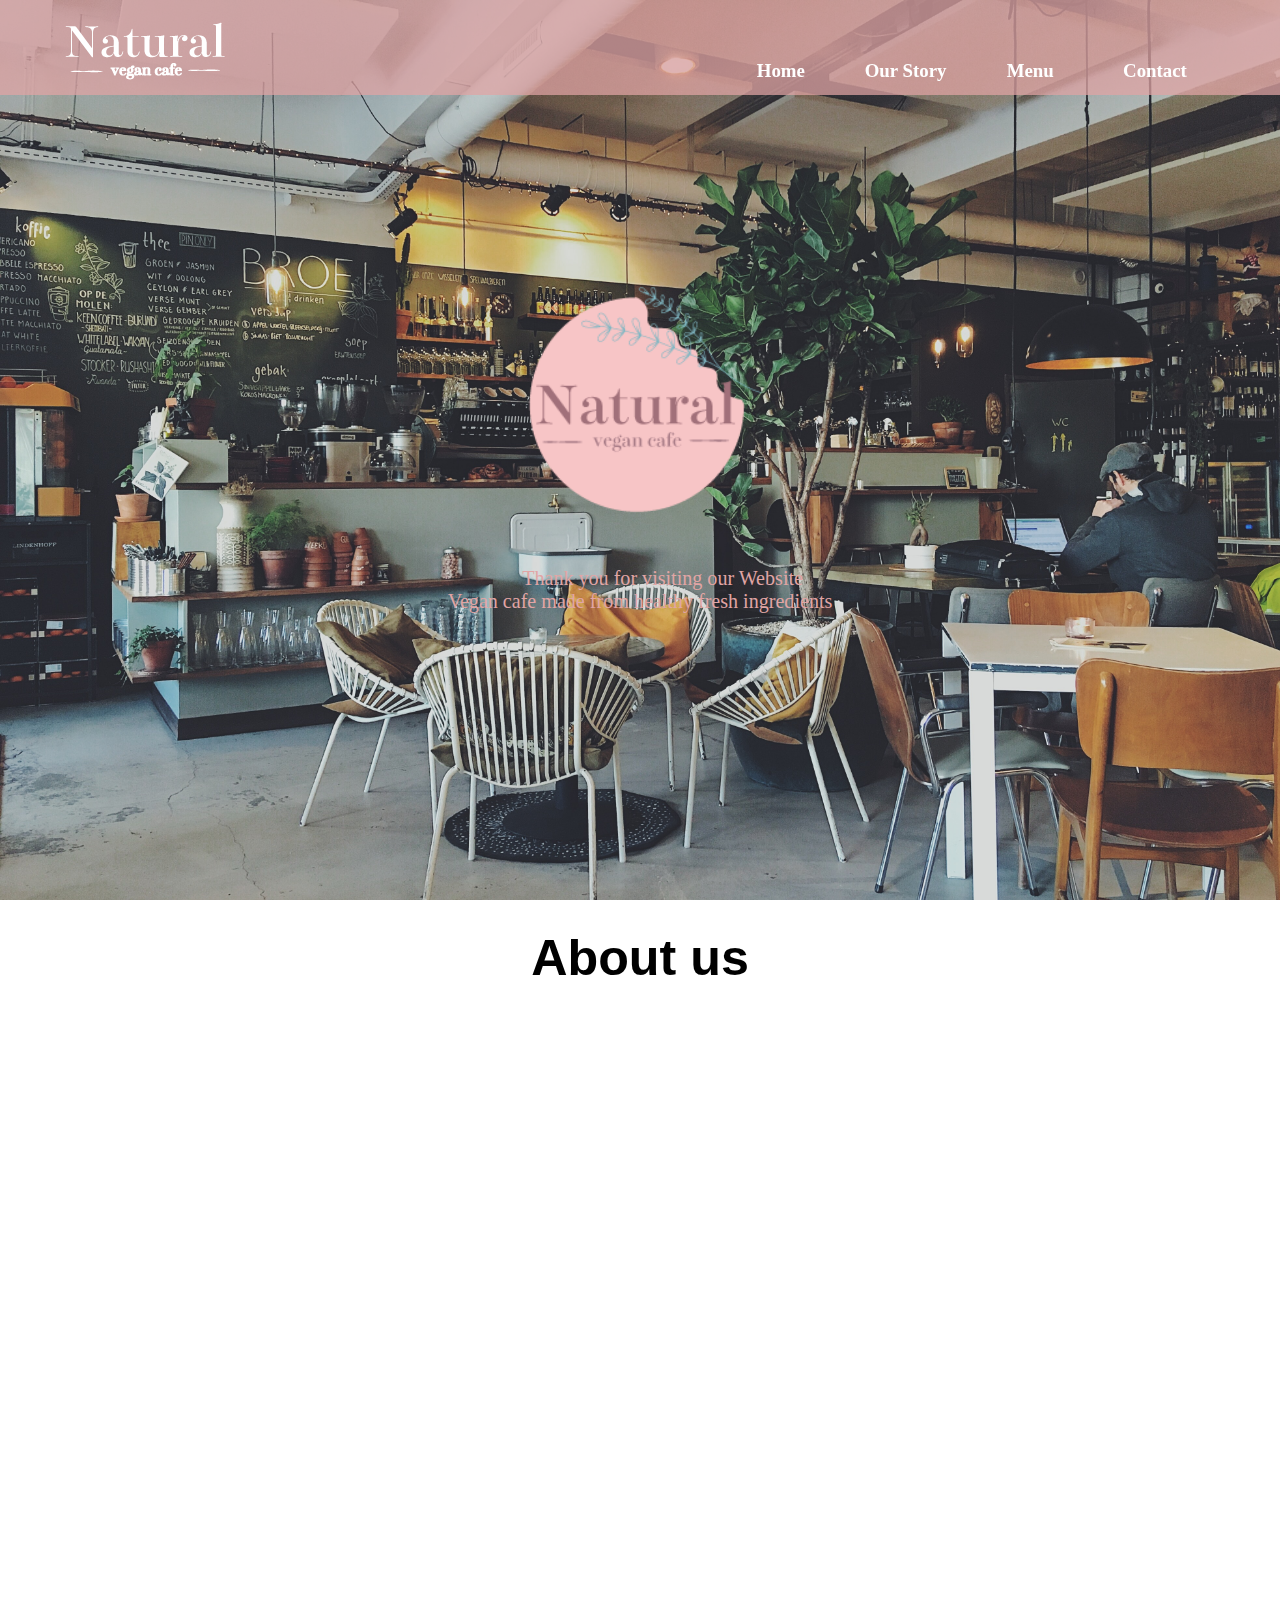
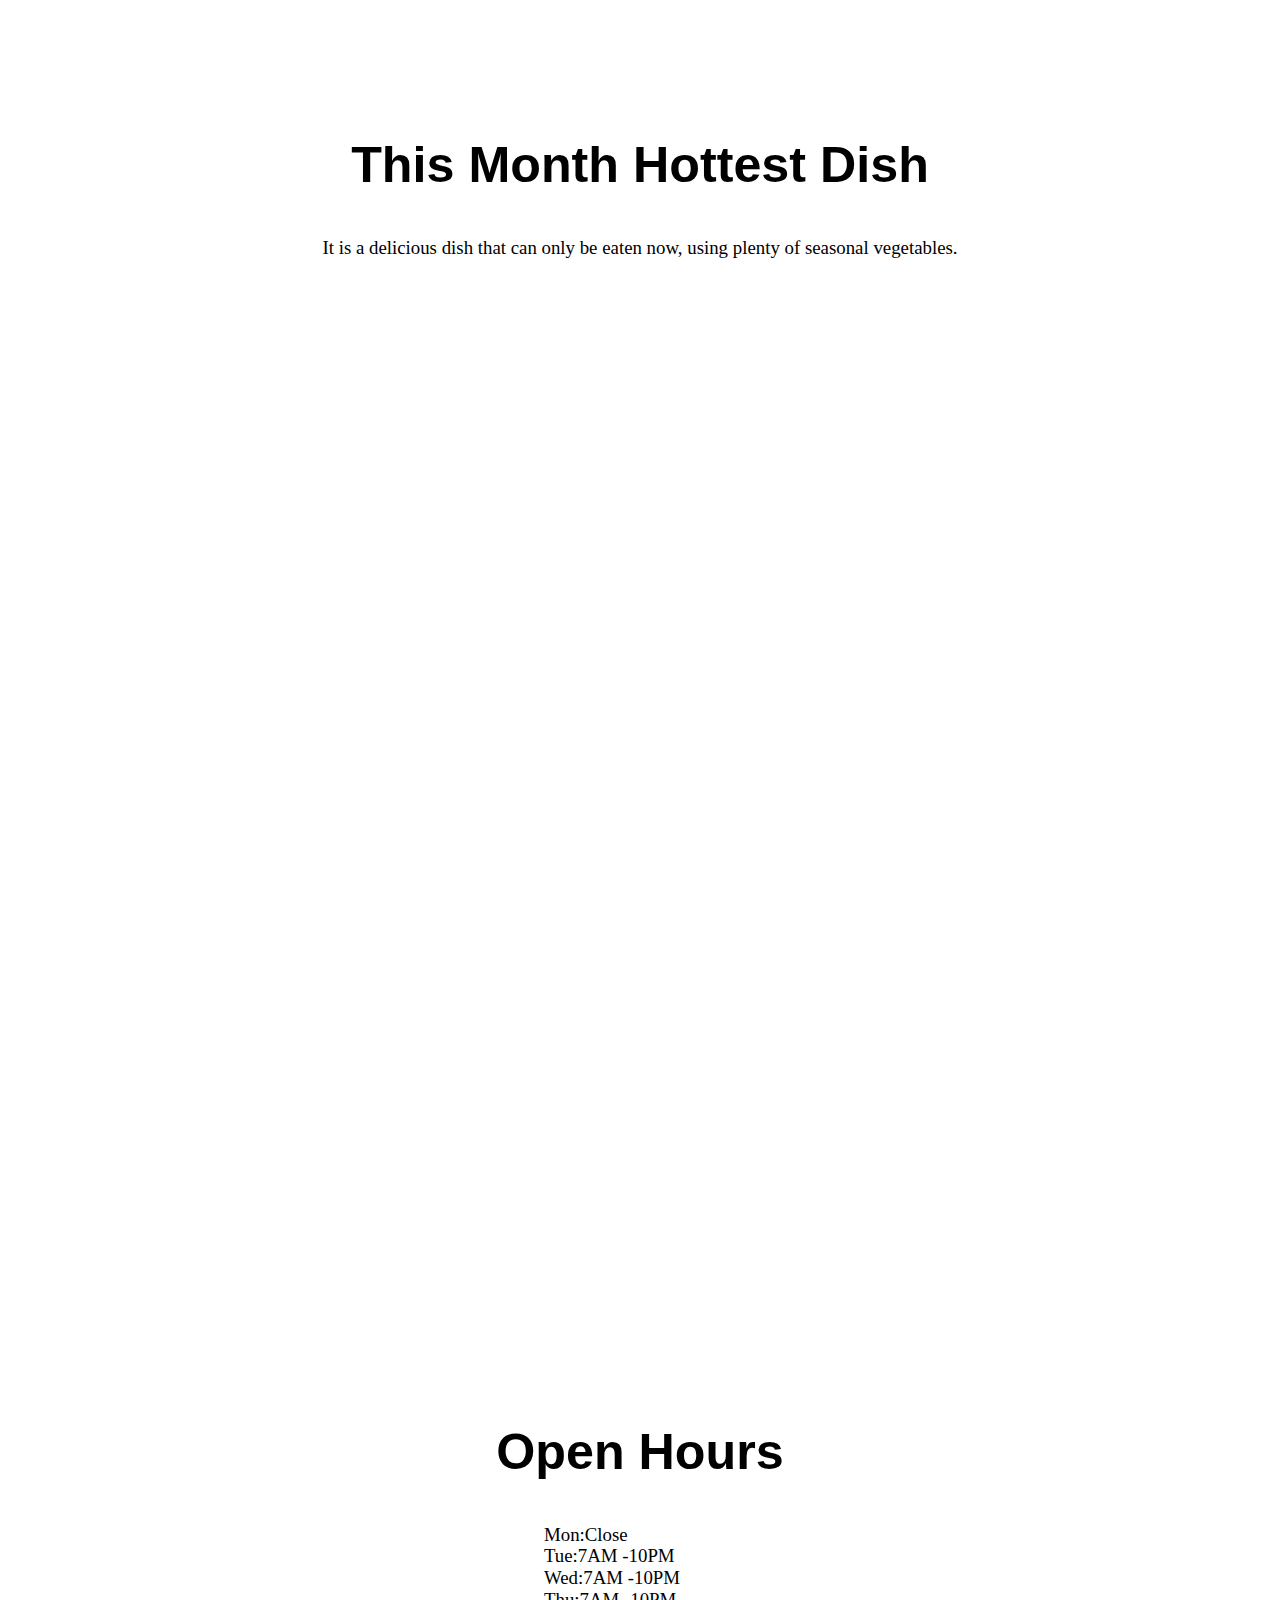
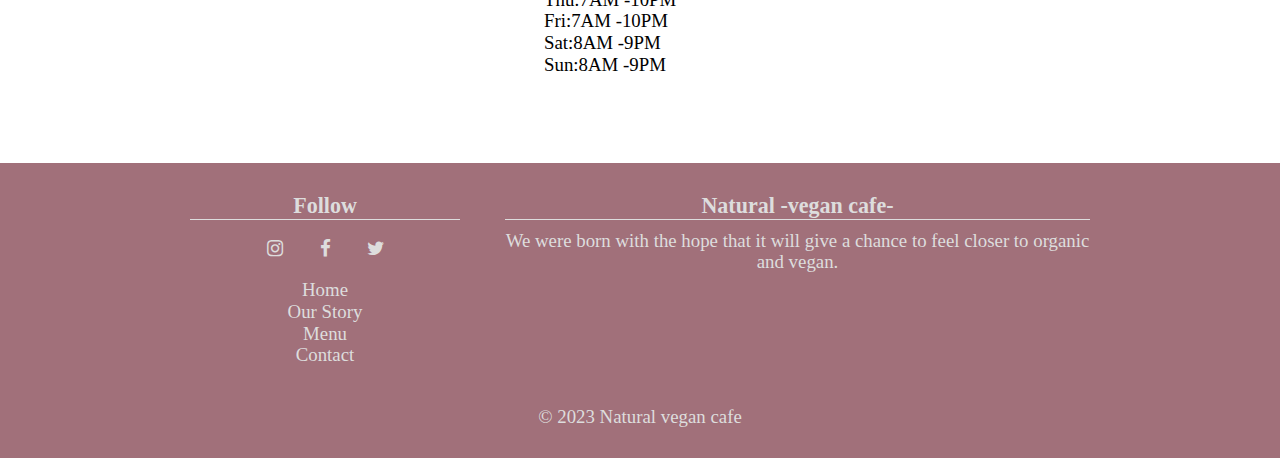
<file: index.html>
<!doctype html>
<html lang="en">
<head>
	<meta charset="UTF-8">
	<title>cafehome</title>
	<meta name="viewport" content="width=device-width, initial-scale=1.0" />
	<!-- title image -->
	<link rel="shortcut icon" href="images/logomaru.png">
	<!-- normalize css -->
	<link href="css/normalize.css" rel="stylesheet" type="text/css">
	<!-- mystyle css -->
	<link href="css/mystyle.css" rel="stylesheet" type="text/css">
	<link rel="stylesheet" href="https://cdnjs.cloudflare.com/ajax/libs/font-awesome/4.7.0/css/font-awesome.min.css">
	<!-- <script href="js/script.js" defer></script> -->
</head>
	
<body class="body">
	<header class="header">
			<!-- humberger menu  -->
			<button type="button" class="menu-btn">
				<i class="fa fa-bars fa-lg" aria-hidden="true"></i>
			</button>


			<nav class="navnon">
				<ul>
					<li class="navimg"><a href="ssindex.html" ><img src="images/logotop.png"></a></li>
					<div class="navdisplay">
						<li><a href="index.html">Home</a></li>
						<li><a href="about.html">Our Story</a></li>
						<li><a href="menu.html">Menu</a></li>
						<li><a href="contact.html">Contact</a></li>
					</div>
				</ul>
			</nav>
			<!-- humberger menu  -->
			<nav>
				<ul>
					<div class="menu">
						<li><a href="index.html">Home</a></li>
						<li><a href="about.html">Our Story</a></li>
						<li><a href="menu.html">Menu</a></li>
						<li><a href="contact.html">Contact</a></li>
					</div>
				</ul>
			</nav>
			
			
		<div class ="box1">	  
		<img src="images/logomaru.png" class="site-title" width="250px"></a>
		<p class="headerp roll">&nbsp; &nbsp; &nbsp; &nbsp; &nbsp;Thank you for visiting our Website <br>
			Vegan cafe made from healthy fresh ingredients</p>
		</div>
	</header>



	<section class="menu1">
		<h2 class="heading">About us</h2>
			<div class="menupic">
				<div class="menu-box fade">
							<img src="./images/mealu.jpg" alt="サンプル画像" class="imgc imgab " > 
							<div class="pink">
								<div class="mask-text">Food</div>
								<p class="mask-textp">We use all plant-base ingredients, including soup stock and seasonings. <br>
									We do not use any animal-derived foods such as meat, fish and dairy products. Safe, Healthy and environmentally friendly<br></p>
							</div>
				</div>
			
				<div class="menu-box fade">
							<img src="./images/drinku.jpg" alt="サンプル画像" class="imgc imgab">	
							<div class="pink">
								<div class="mask-text">Environment</div>
								<p class="mask-textp"> Understand the fact that the livestock industry is affecting global warming and the decline of water resources, <br>
									Little by little what we can do now to keep the earth beautiful forever</p>
							</div>
				</div>
			

					<div class="menu-box fade">
						<img src="./images/sweetu.jpg" alt="サンプル画像" class="imgc imgab">	  
						<div class="pink">
							<div class="mask-text">Love</div>
							<p class="mask-textp">About yourself, your loved ones, the earth, animals, the universe, <br>
								Loving food, time and thoughts for all your loved ones
								</p>
						</div>
					</div>
			</div>
			
	 </section>

		
		
			
			

<section class="dish">
		
			<h2>This Month Hottest Dish</h2>
			<p class="dishtopp">It is a delicious dish that can only be eaten now, using plenty of seasonal vegetables.</p>
			
			<div class="flex-con">
				
					<div class="flex-item fade">
						<img src=".//images/dish1.jpg"   alt="mealu" class="imgc imgfe">
					</div>
					<div class="flex-item fade">
							<h3>CLASSIC  VEGAN CAESAR </h3>
							<p class="dishp">Using soy meat and using a special sauce
											with vegetables vegan fried soy meat, 
											brown rice and miso soup plate. 
					</div>
				
				
			
					<div class="flex-item fade">
						<h3>VEGAN PROTEIN BOWL </h3>
							<p class="dishp">The vegan protein with vegan twist.  Garnished with chedda aioli, a sprinkle of paprika and green onions

								</p>
					</div>

					<div class="flex-item imgleft fade">
						<img src=".//images/dish2.jpg"   alt="mealu" class="imgc imgfe">
					</div>
				

				
					<div class="flex-item fade">
						<img src=".//images/dish3.jpg"   alt="mealu" class="imgc imgfe">
					</div>
					<div class="flex-item fade">
							<h3>ORANGE CHEASE CAKE</h3>
							<p class="dishp">The cake that does not use animal ingredients is
											refreshing! There of the season served with orange, 
												soy milk whipped cream and homemade ice cream, 
												It is an excellent desert. </p>
					</div>
				
		</div>
</section>

	
<section class="about">
		<div class="aboutwidth">
			
				<h2 class="aboutpp">Open Hours<br>
				</h2>
					<p class="aboutbac"> 
						Mon:Close<br>
						Tue:7AM -10PM<br>
						Wed:7AM -10PM<br>
						Thu:7AM -10PM<br>
						Fri:7AM -10PM<br>
						Sat:8AM -9PM<br>
						Sun:8AM -9PM<br>
					</p>
			
		</div>
</section>

		
	<footer>
	<div class="footer07">
		<div class="wrap">
		 <div class="box">
		   <h3>Follow</h3>
		   <ul>
			<a href="#" class="fa fa-instagram"></a><a href="#" class="fa fa-facebook"></a><a href="#" class="fa fa-twitter"></a>
		  </ul>

		   <ul>
			 <li><a href="index.html">Home</a></li>
			 <li><a href="about.html">Our Story</a></li>
			 <li><a href="menu.html">Menu</a></li>
			 <li><a href="contact.html">Contact</a></li>
		   </ul>
		 </div>
		 <div class="box">
		   <h3>Natural -vegan cafe-</h3>
		   <p>
			We were born with the hope that it will give a chance to
							feel closer to organic and vegan. 
		   </p>
		 </div>
		 <p class="copyright">
		   &copy; 2023 Natural vegan cafe
		 </p>
		</div>
	   </div>
	</footer>

	<!-- humberger menu script -->
	<script>
		'use strict'
				// hamberger menu
				window.onload = function() {
					var bar = new ProgressBar.Line(time_text, {
					strokeWidth: 0,
					duration: 1000,
					trailWidth: 0,
					// text style
					text: {
						style: {
							position:'absolute',
							left:'50%',
							top:'50%',
							padding:'0',
							margin:'0',
							transform:'translate(-50%,-50%)',
							'font-size':'2rem',
							color:'#fff',
						},
						autoStyleContainer: false 
					},
					step: function(state, bar) {
						bar.setText(Math.round(bar.value() * 100) + ' %'); 
					}
					
					});
						
				bar.ansimate(1.0, function () {
					$("#time").delay(500).fadeOut(800);
				})
				};  
						
	
	
							
				document.querySelector('.menu-btn').addEventListener('click', function(){
				document.querySelector('.menu').classList.toggle('is-active');
				});
					
				
				// fade movement
				const targets = document.getElementsByClassName('fade');
				for(let i = targets.length; i--;){
				let observer = new IntersectionObserver((entries, observer) => {
				for(let j = entries.length; j--;){
				if (entries[j].isIntersecting) {
					entries[j].target.classList.add('active');
				} else{
					entries[j].target.classList.remove('active');
				}
				}
				});
				observer.observe(targets[i]);
				}
		
		</script>
</body>
</html>
</file>
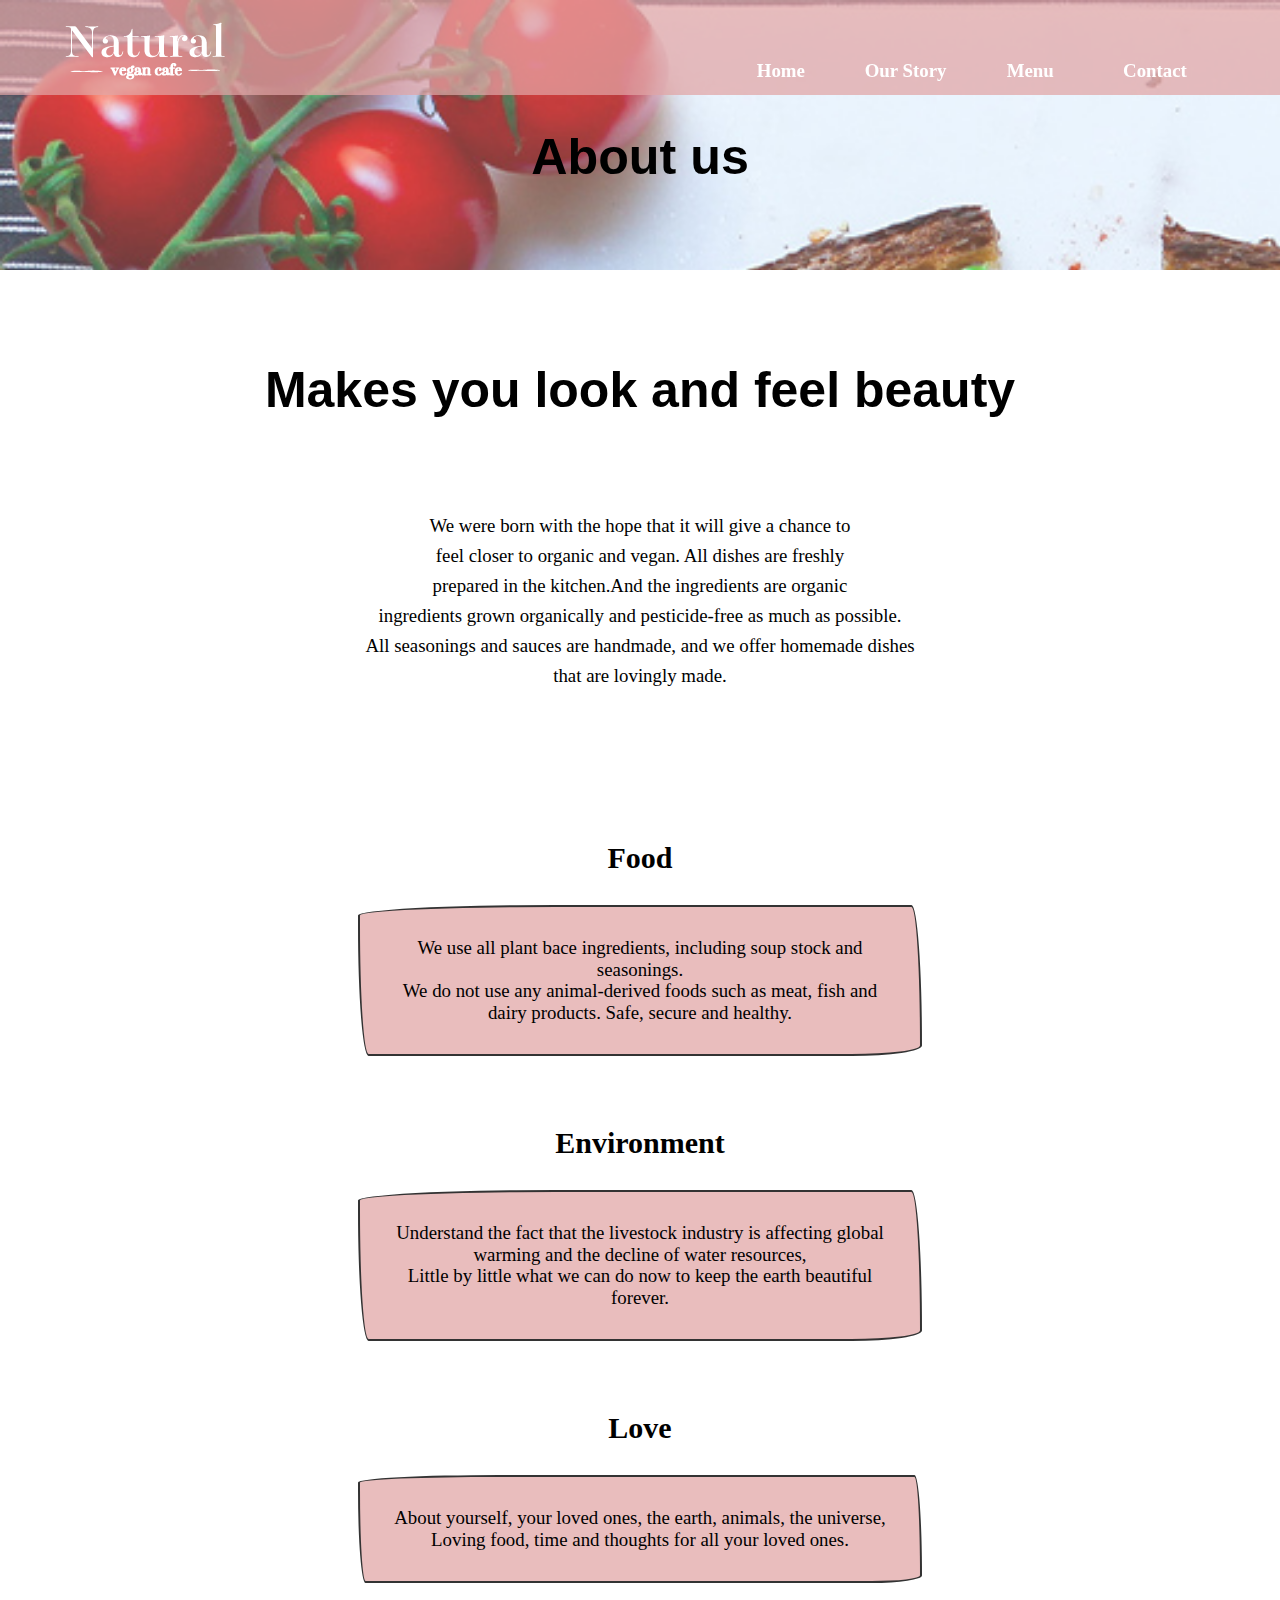
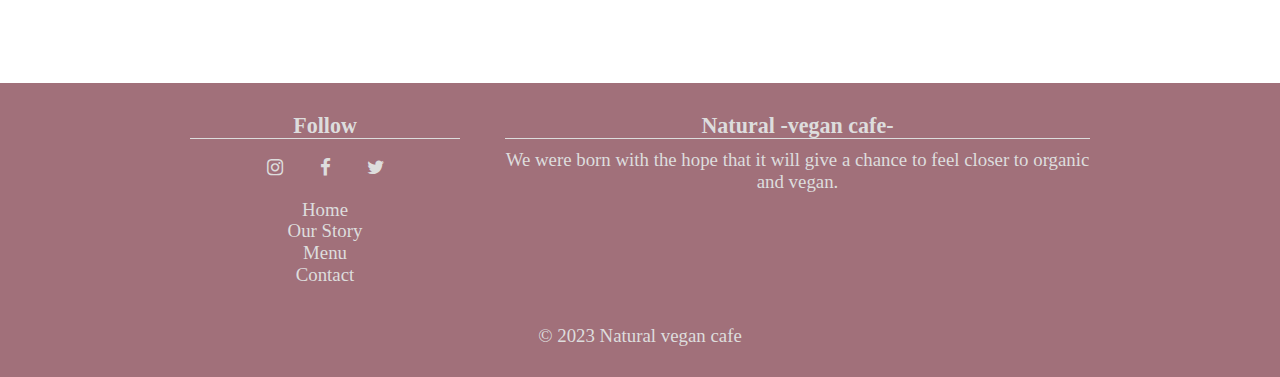
<file: about.html>
<!doctype html>
<html lang="en">
	<head>
		<meta charset="UTF-8">
		<title>cafeabout</title>
		<meta name="viewport" content="width=device-width, initial-scale=1.0" />
		<!-- title image -->
		<link rel="shortcut icon" href="images/logomaru.png">
		<!-- normalize css -->
		<link href="css/normalize.css" rel="stylesheet" type="text/css">
		<!-- mystyle css -->
		<link href="css/mystyle.css" rel="stylesheet" type="text/css">
		<link rel="stylesheet" href="https://cdnjs.cloudflare.com/ajax/libs/font-awesome/4.7.0/css/font-awesome.min.css">
		<!-- <script href="js/script.js" defer></script> -->
	</head>

<body class="body">
	<header class="header3">
		
		<!-- humberger menu  -->
		<button type="button" class="menu-btn">
			<i class="fa fa-bars fa-lg" aria-hidden="true"></i>
		</button>


		<nav class="navnon">
			<ul>
				<li class="navimg"><a href="index.html" ><img src="images/logotop.png"></a></li>
				<div class="navdisplay">
					<li><a href="index.html">Home</a></li>
					<li><a href="about.html">Our Story</a></li>
					<li><a href="menu.html">Menu</a></li>
					<li><a href="contact.html">Contact</a></li>
				</div>
			</ul>
		</nav>
		<!-- humberger menu  -->
		<nav>
			<ul>
				<div class="menu">
					<li><a href="index.html">Home</a></li>
					<li><a href="about.html">Our Story</a></li>
					<li><a href="menu.html">Menu</a></li>
					<li><a href="contact.html">Contact</a></li>
				</div>
			</ul>
		</nav>
		<h1 class="contact">About us</h1>
	</header>
	
	
	<section class="section1">
			<h2 class="abouth2">Makes you look and feel beauty</h2>
			<p class="aboutp1">We were born with the hope that it will give a chance to <br>
							feel closer to organic and vegan. All dishes are freshly <br>
							prepared in the kitchen.And the ingredients are organic <br>
							ingredients grown organically and pesticide-free as much as possible. <br>
							All seasonings and sauces are handmade, and we offer homemade dishes <br>
							that are lovingly made.
			</p>
		 
		
		
		
	</section>
	
	<section class="section2">
		<h3 class="abouth3">Food</h3>
			<p class="aboutp" id="animation"> We use all plant bace ingredients, including soup stock and seasonings. <br>
			We do not use any animal-derived foods such as meat, fish and dairy products. Safe, secure and healthy.</p>
		<h3 class="abouth3">Environment</h3>
			<p class="aboutp">Understand the fact that the livestock industry is affecting global warming and the decline of water resources, <br>
			Little by little what we can do now to keep the earth beautiful forever. </p>
		<h3 class="abouth3">Love</h3>
			<p class="aboutp">About yourself, your loved ones, the earth, animals, the universe, <br>
			Loving food, time and thoughts for all your loved ones.</p>
	</section>

	<footer>
		<div class="footer07">
			<div class="wrap">
			 <div class="box">
			   <h3>Follow</h3>
			   <ul>
				<a href="#" class="fa fa-instagram"></a><a href="#" class="fa fa-facebook"></a><a href="#" class="fa fa-twitter"></a>
			  </ul>
	
			  <ul>
				<li><a href="index.html">Home</a></li>
				<li><a href="about.html">Our Story</a></li>
				<li><a href="menu.html">Menu</a></li>
				<li><a href="contact.html">Contact</a></li>
			  </ul>
			 </div>
			 <div class="box">
			   <h3>Natural -vegan cafe-</h3>
			   <p>
				We were born with the hope that it will give a chance to
								feel closer to organic and vegan. 
			   </p>
			 </div>
			 <p class="copyright">
			   &copy; 2023 Natural vegan cafe
			 </p>
			</div>
		   </div>
		</footer>

		<!-- humberger menu script -->
	<!-- humberger menu script -->
	<script>
		'use strict'

				window.onload = function() {
					var bar = new ProgressBar.Line(time_text, {
					strokeWidth: 0,
					duration: 1000,
					trailWidth: 0,
					// text style
					text: {
						style: {
							position:'absolute',
							left:'50%',
							top:'50%',
							padding:'0',
							margin:'0',
							transform:'translate(-50%,-50%)',
							'font-size':'2rem',
							color:'#fff',
						},
						autoStyleContainer: false 
					},
					step: function(state, bar) {
						bar.setText(Math.round(bar.value() * 100) + ' %'); 
					}
					
					});
						
				bar.ansimate(1.0, function () {
					$("#time").delay(500).fadeOut(800);
				})
				};  
						


							
				document.querySelector('.menu-btn').addEventListener('click', function(){
				document.querySelector('.menu').classList.toggle('is-active');
				});
						
						
		
		</script>
	</body>
</html>
</file>
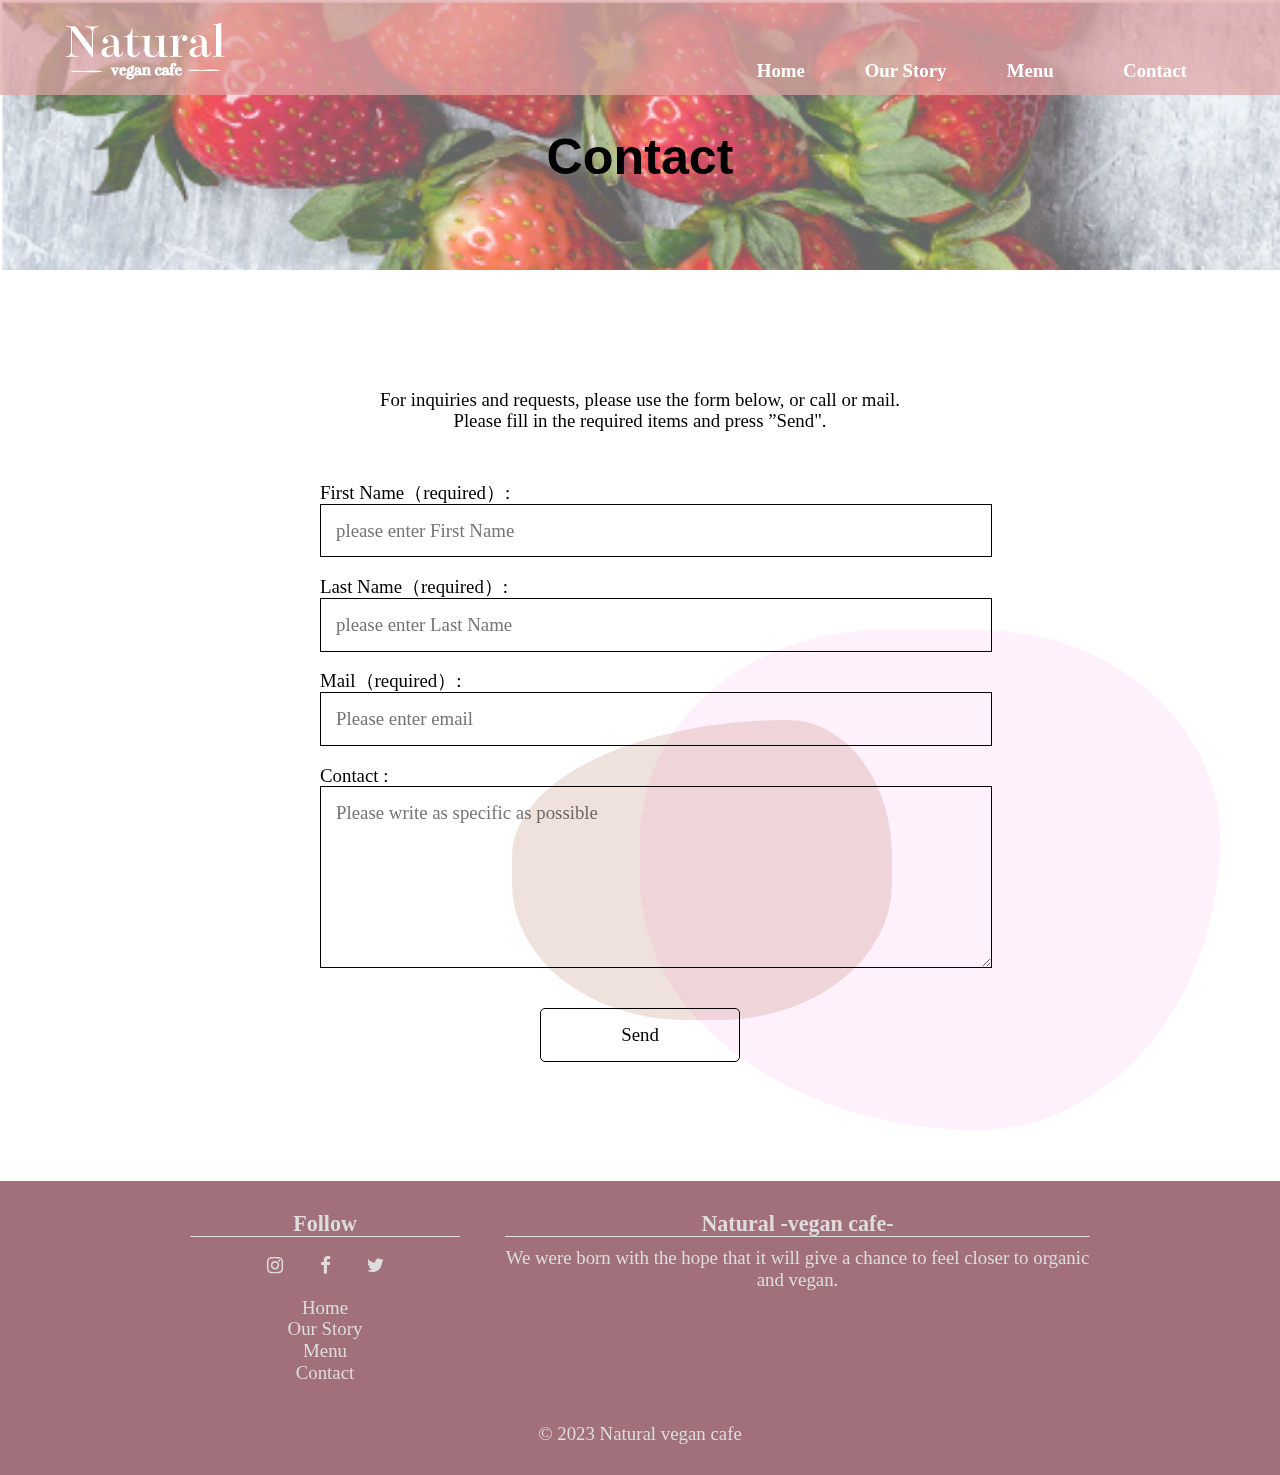
<file: contact.html>
<!doctype html>
<html>
	<head>
		<meta charset="UTF-8">
		<title>cafecontact</title>
		<meta name="viewport" content="width=device-width, initial-scale=1.0" />
		<!-- title image -->
		<link rel="shortcut icon" href="images/logomaru.png">
		<!-- normalize css -->
		<link href="css/normalize.css" rel="stylesheet" type="text/css">
		<!-- mystyle css -->
		<link href="css/mystyle.css" rel="stylesheet" type="text/css">
		<link rel="stylesheet" href="https://cdnjs.cloudflare.com/ajax/libs/font-awesome/4.7.0/css/font-awesome.min.css">
		<!-- <script href="js/script.js" defer></script> -->
	</head>

<body class="body">
	
	<header class="header2">
	
			<!-- humberger menu  -->
			<button type="button" class="menu-btn">
				<i class="fa fa-bars fa-lg" aria-hidden="true"></i>
			</button>

<!-- humberger menu  -->
			<nav class="navnon">
				<ul>
					<li class="navimg"><a href="index.html" ><img src="images/logotop.png" class="navimg2"></a></li>
					<div class="navdisplay">
						<li><a href="index.html">Home</a></li>
						<li><a href="about.html">Our Story</a></li>
						<li><a href="menu.html">Menu</a></li>
						<li><a href="contact.html">Contact</a></li>
					</div>
				</ul>
			</nav>

			<nav>
				<ul>
					<div class="menu">
						<li><a href="index.html">Home</a></li>
						<li><a href="about.html">Our Story</a></li>
						<li><a href="menu.html">Menu</a></li>
						<li><a href="contact.html">Contact</a></li>
					</div>
				</ul>
			</nav>
		
	<h1 class="contact">Contact</h1>
	</header>
	
	<article class="contactt">
  
   

  	
		
  
		<p class="contactp">For inquiries and requests, please use the form below, or call or mail. <br> Please fill in the required items and press ”Send".</p>
		
   
  	
 	 <form>
			<p><label>First Name（required）:
				<input type="text" name="name" placeholder="please enter First Name"　required>
				</label>
			</p>
			<p><label>Last Name（required）:
				<input type="text" name="name" placeholder="please enter Last Name"　required>
				</label>
			</p>
			<p><label>Mail（required）:
				<input type="email" name="mail" placeholder="Please enter email"　required>
				</label>
			</p>
			<p><label>Contact  :
				<textarea name="usercomment" placeholder="Please write as specific as possible"></textarea>
				</label>
			</p>
			<p><button type="submit">Send</button></p>
		 
		<div class="circlecon">
			<div class="circlediv">
				<div class="circle-11"></div>
			</div>
			<div class="circlediv2">
				<div class="circle-22"></div>
			</div>
		</div>
		
		 	
  	</form>
	</article>
	
	<footer>
		<div class="footer07">
			<div class="wrap">
			 <div class="box">
			   <h3>Follow</h3>
			   <ul>
				<a href="#" class="fa fa-instagram"></a><a href="#" class="fa fa-facebook"></a><a href="#" class="fa fa-twitter"></a>
			  </ul>
	
			  <ul>
				<li><a href="index.html">Home</a></li>
				<li><a href="about.html">Our Story</a></li>
				<li><a href="menu.html">Menu</a></li>
				<li><a href="contact.html">Contact</a></li>
			  </ul>
			 </div>
			 <div class="box">
			   <h3>Natural -vegan cafe-</h3>
			   <p>
				We were born with the hope that it will give a chance to
								feel closer to organic and vegan. 
			   </p>
			 </div>
			 <p class="copyright">
			   &copy; 2023 Natural vegan cafe
			 </p>
			</div>
		   </div>
		</footer>
		<!-- humberger menu script -->
		<script>
			'use strict'

					window.onload = function() {
						var bar = new ProgressBar.Line(time_text, {
						strokeWidth: 0,
						duration: 1000,
						trailWidth: 0,
						// text style
						text: {
							style: {
								position:'absolute',
								left:'50%',
								top:'50%',
								padding:'0',
								margin:'0',
								transform:'translate(-50%,-50%)',
								'font-size':'2rem',
								color:'#fff',
							},
							autoStyleContainer: false 
						},
						step: function(state, bar) {
							bar.setText(Math.round(bar.value() * 100) + ' %'); 
						}
						
						});
							
					bar.ansimate(1.0, function () {
						$("#time").delay(500).fadeOut(800);
					})
					};  
							


								
					document.querySelector('.menu-btn').addEventListener('click', function(){
					document.querySelector('.menu').classList.toggle('is-active');
					});
							
							
			
			</script>
		
	
	</div>
</body>
</html>
</file>
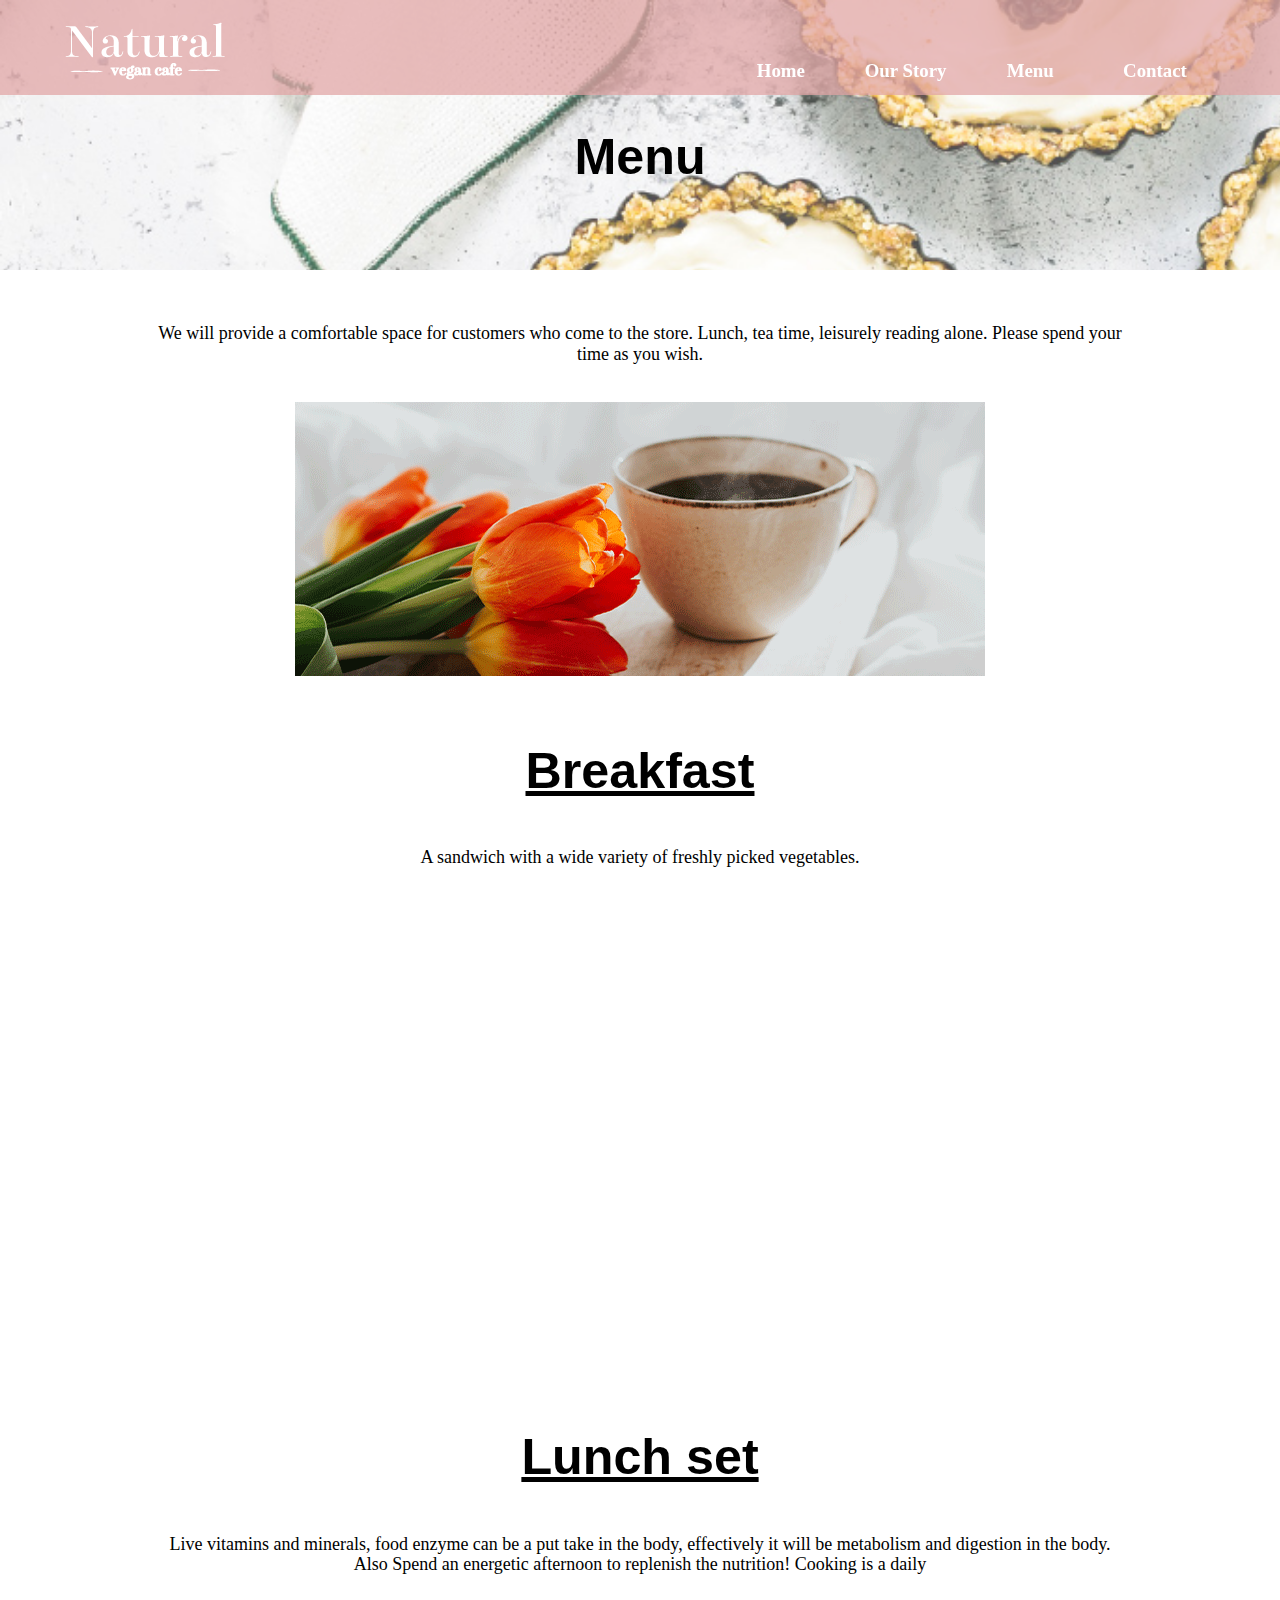
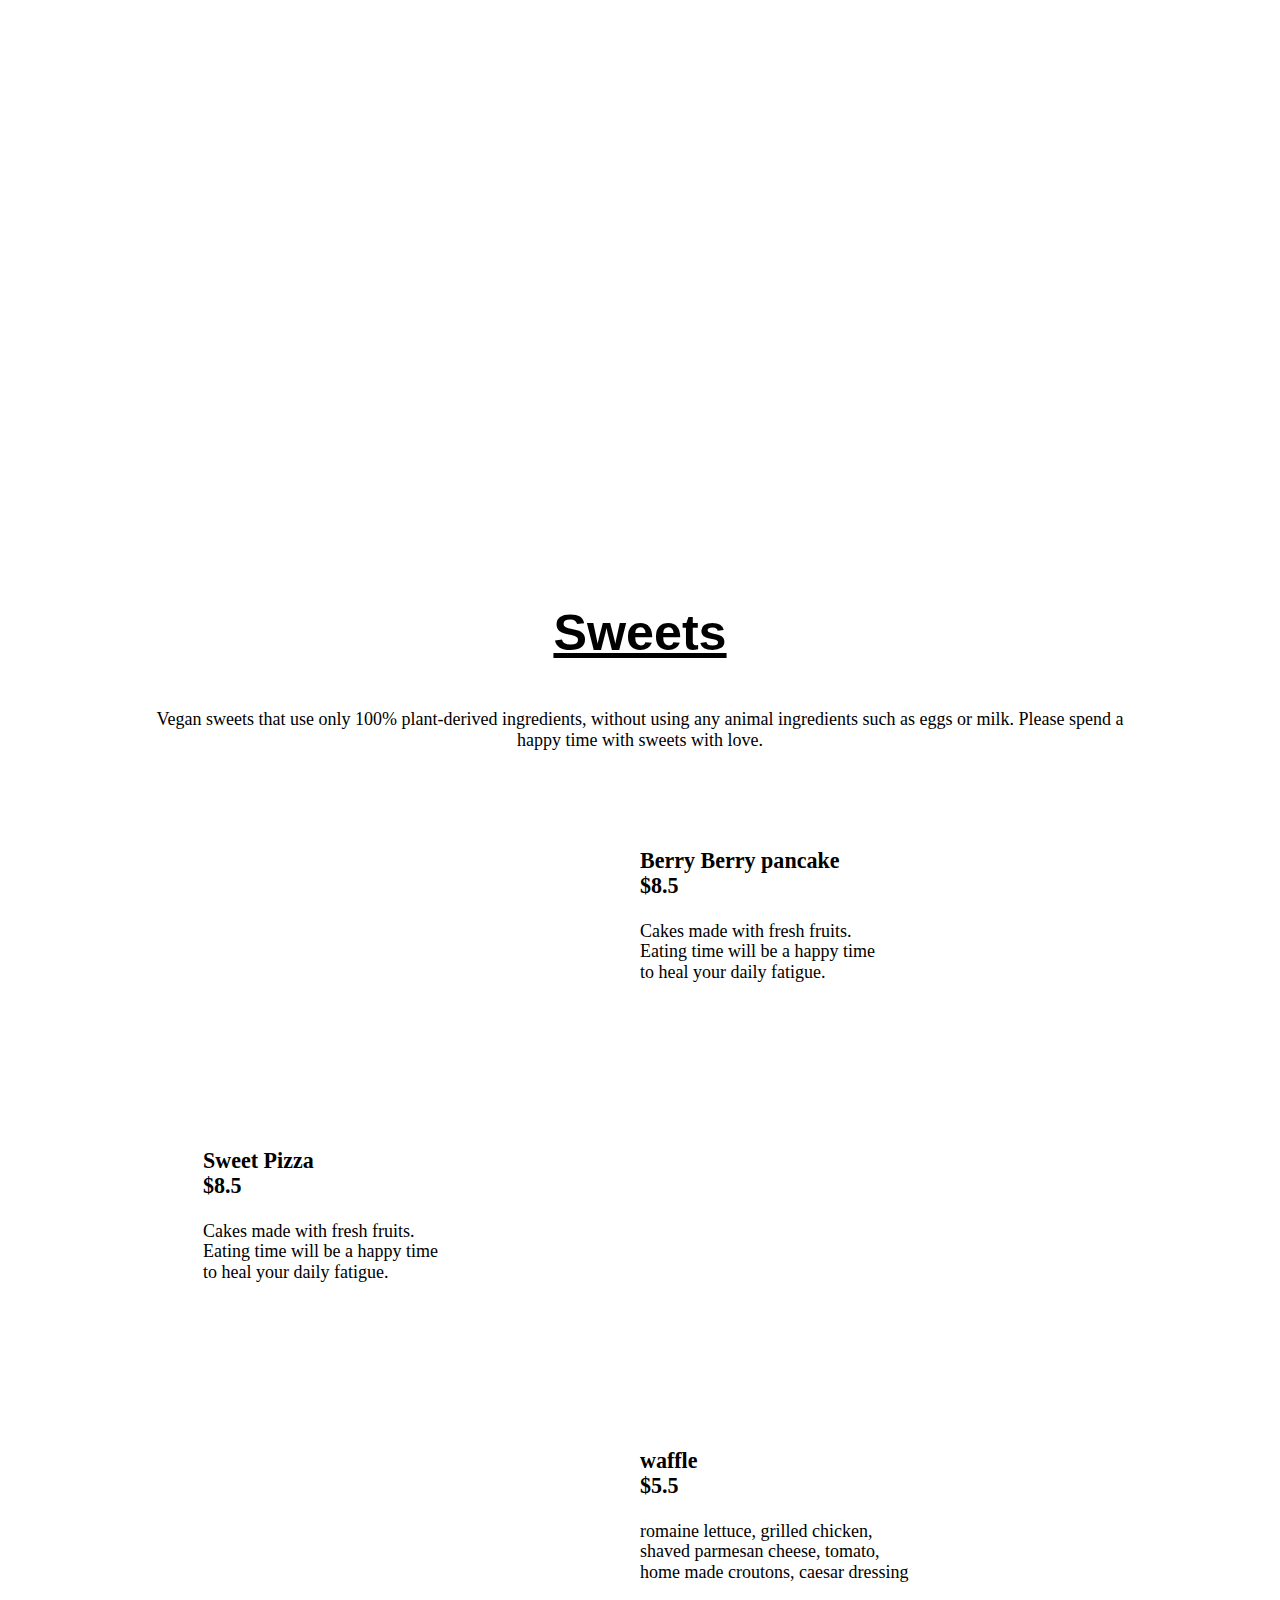
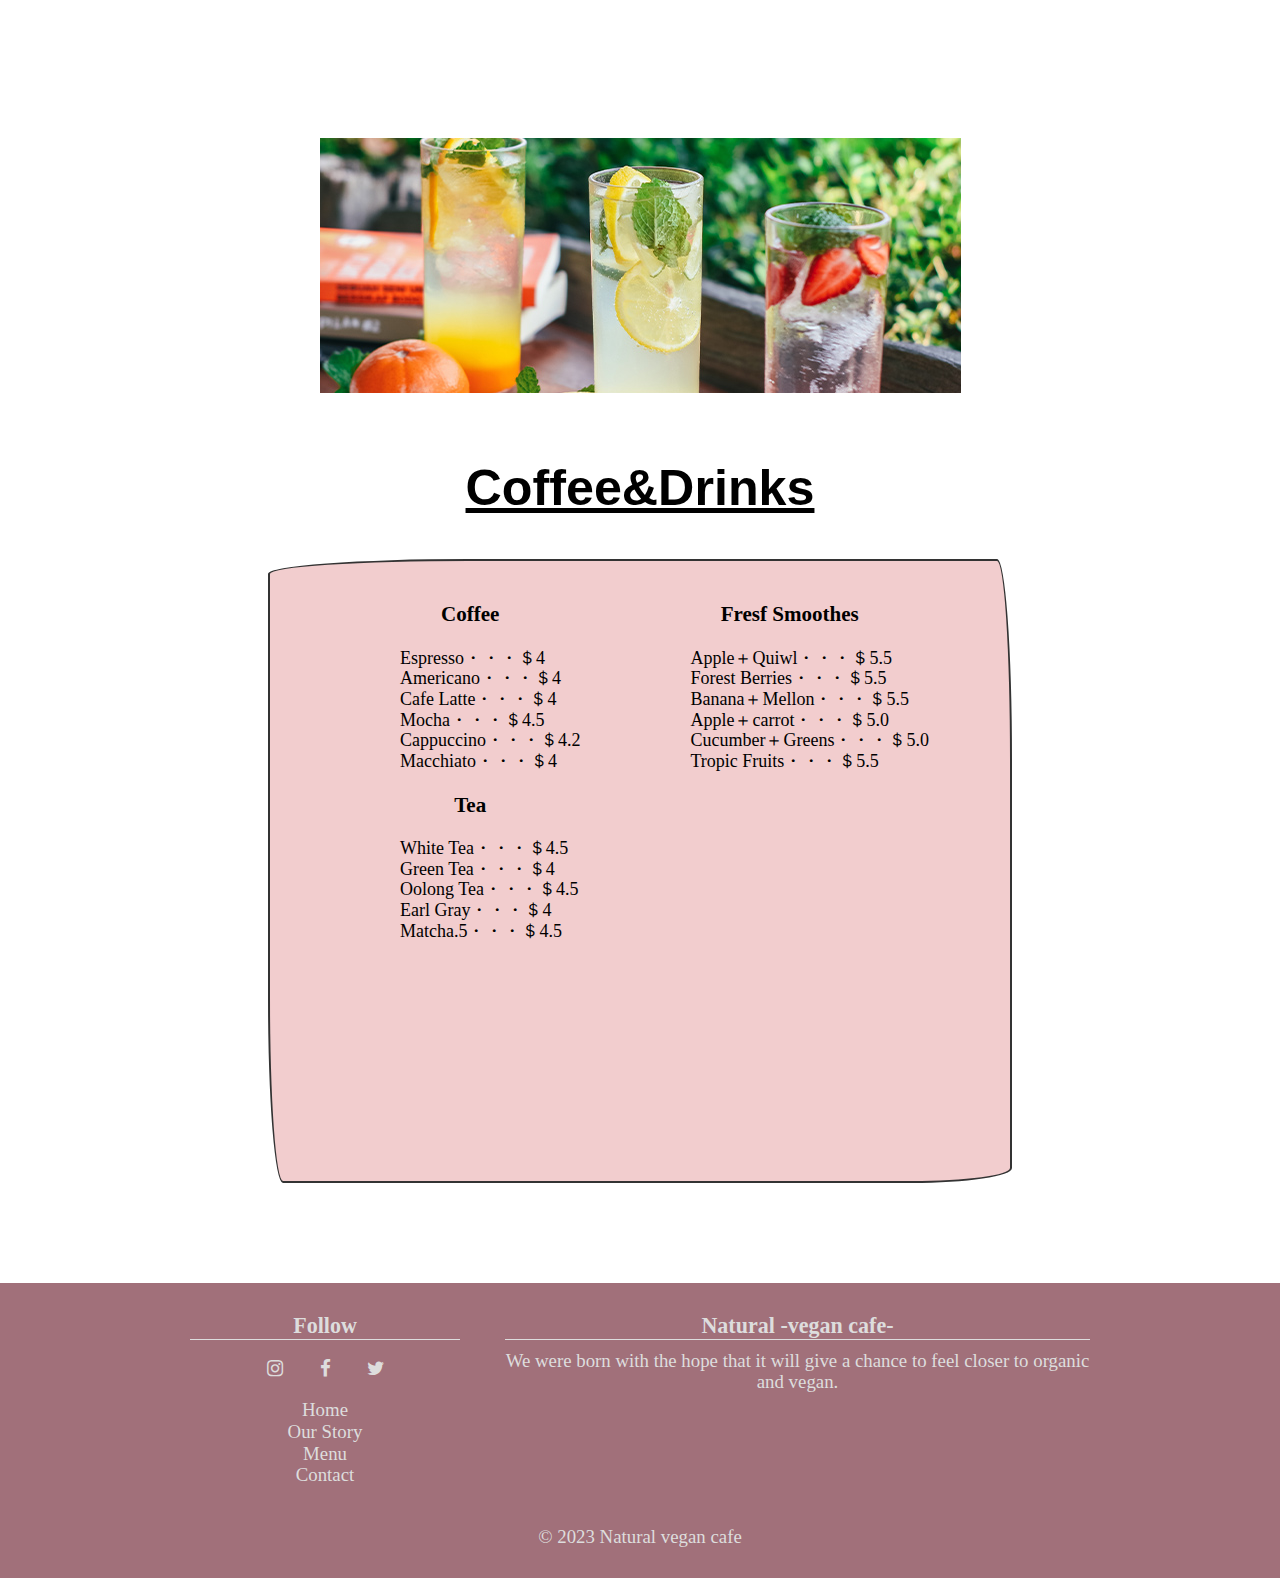
<file: menu.html>
<!doctype html>
<html>
	<head>
		<meta charset="UTF-8">
		<title>cafemenu</title>
		<meta name="viewport" content="width=device-width, initial-scale=1.0" />
		<!-- title image -->
		<link rel="shortcut icon" href="images/logomaru.png">
		<!-- normalize css -->
		<link href="css/normalize.css" rel="stylesheet" type="text/css">
		<!-- mystyle css -->
		<link href="css/mystyle.css" rel="stylesheet" type="text/css">
		<link rel="stylesheet" href="https://cdnjs.cloudflare.com/ajax/libs/font-awesome/4.7.0/css/font-awesome.min.css">
		<!-- <script href="js/script.js" defer></script> -->
	</head>


<body class="body">	
	<header class="header4">
		<!-- humberger menu  -->
		<button type="button" class="menu-btn">
			<i class="fa fa-bars fa-lg" aria-hidden="true"></i>
		</button>


		<nav class="navnon">
			<ul>
				<li class="navimg"><a href="ssindex.html" ><img src="images/logotop.png"></a></li>
				<div class="navdisplay">
					<li><a href="index.html">Home</a></li>
					<li><a href="about.html">Our Story</a></li>
					<li><a href="menu.html">Menu</a></li>
					<li><a href="contact.html">Contact</a></li>
				</div>
			</ul>
		</nav>

		<nav>
			<ul>
				<div class="menu">
					<li><a href="index.html">Home</a></li>
					<li><a href="about.html">Our Story</a></li>
					<li><a href="menu.html">Menu</a></li>
					<li><a href="contact.html">Contact</a></li>
				</div>
			</ul>
		</nav>
		
		<h1 class="contact">Menu</h1>
	</header>
		
<div class="menubox">
		<section class="menu1">
				<p class="menup">We will provide a comfortable space for customers who come to the store.
					Lunch, tea time, leisurely reading alone. Please spend your time as you wish.</p>
				
				<img src=".//images/menu1.gif" class="menupic1" alt="menupic1">
				
			
				
				
				<h2 class="menuh2">Breakfast</h2>
				<p class="menup"> A sandwich with a wide variety of freshly picked vegetables.</p>
				
				<div class="breakfast">		
						<div class="menupicml fade">
							<img src=".//images/menu7.jpg" class="menupic2 imgc"   alt="menu2">
							
							<div class="menu-pl">
								<h3>Vegitable sand<br>$560</h3>
								<p>Toast/tometo/vasil/cheese</p>
							</div>
						</div>
						
						<div class="menupicmr fade">
							
							<img src=".//images/menu6.jpg" class="menupic2 imgc"  alt="menu3">
							
							<div class="menu-pr">
								<h3> Healthy plate<br>$550</h3>
								<p>cerial/lemon/kyuifruit/<br>blue berry/cier cheed</p>
							</div>
						</div>
				</div>
					
		</section>


	<div class="widthw">
		<section class="menu2">
			<h2 class="menuh2">Lunch set</h2>
			<p class="menup">Live vitamins and minerals, food enzyme can be a put take in the body, effectively it will be metabolism and digestion in the body. <br>
			Also Spend an energetic afternoon to replenish the nutrition! Cooking is a daily</p>
			
			<div class="menupic22 fade">
				<img src=".//images/menu4.jpg" alt="menu4">
				<h3> Nourishing Lunch<br>$15.50</h3>
				<p class="menupp">seasonal vegetable/soup/rice/desert
					<br></p>
			</div>
			
			<div class="menupic22 fade">
				<img src=".//images/menu5.jpg" alt="menu5">
				<h3> Select Lunch<br>$15.50</h3>
				<p class="menupp"> seasonal vegetable/soup/noodle/desert
					</p>
			</div>
		</section>


	</div>	
	<div class="widthh">
		<section class="menu3">
				
					<h2 class="menuh2">Sweets</h2>
					<p class="menup"> Vegan sweets that use only 100% plant-derived ingredients, without using any animal ingredients such as eggs or milk. Please spend a happy time with sweets with love.
										</p>
				<div class="sweetcon">		
					<div class="sweet">
						<img src=".//images/menu3.jpg" class="sweetpicr2 imgc sweetcp imgc2 fade" alt="menu6">
					</div>	
					<div class="sweet">	
						<div class="sweetpl">
							<h3>Berry Berry pancake<br>$8.5</h3>
							<p class="menupp">Cakes made with fresh fruits. <br>
							Eating time will be a happy time<br>
							to heal your daily fatigue.</p>
						</div>
					</div>
				</div>
				<div class="sweetcon">		
					
					<div class="sweet">	
						<div class="sweetpl sweetcp">
							<h3>Sweet Pizza<br>$8.5</h3>
							<p class="menupp">Cakes made with fresh fruits. <br>
							Eating time will be a happy time<br>
							to heal your daily fatigue.</p>
						</div>
					</div>
					<div class="sweet">
						<img src=".//images/menu8.jpg" class="sweetpicr2 imgc imgc2 fade" alt="menu6">
					</div>
				</div>
				
			
			<div class="sweetcon">
					<div class="sweet">
						<img src=".//images/menu2.jpg" class="sweetpicr2 imgc sweetcp imgc2 fade" alt="menu8">
					</div>
				
						
					<div class="sweet">
						<div class="sweetpl">
							<h3>waffle<br>$5.5</h3>
							<p class="menupp">romaine lettuce, grilled chicken, <br>
							shaved parmesan cheese, tomato, <br>
							home made croutons, caesar dressing</p>
						</div>
					</div>	

			</div>
				

					
				
		</section>
	</div>	
		
	<div class="widthw">
		<section class="menu4">
			<img src=".//images/menu9.jpg" class="juice" alt="juice">
			
			<h2 class="menuh2">Coffee&amp;Drinks</h2>
			
			<div class="drink">
				<div class="drinkl">
					<h3 class="drinkh3l">Coffee</h3>
					<ul>
						<li class="drinkli">Espresso・・・＄4</li>
						<li class="drinkli">Americano・・・＄4</li>
						<li class="drinkli">Cafe Latte・・・＄4</li>
						<li class="drinkli">Mocha・・・＄4.5</li>
						<li class="drinkli">Cappuccino・・・＄4.2</li>
						<li class="drinkli">Macchiato・・・＄4</li>
					</ul>
					
					<h3 class="drinkh3l">Tea</h3>
					<ul>
						<li class="drinkli">White Tea・・・＄4.5</li>
						<li class="drinkli">Green Tea・・・＄4</li>
						<li class="drinkli">Oolong Tea・・・＄4.5</li>
						<li class="drinkli">Earl Gray・・・＄4</li>
						<li class="drinkli">Matcha.5・・・＄4.5</li>
					</ul>
				</div>
				
				<div class="drinkl">
					<h3 class="drinkh3l">Fresf Smoothes</h3>
					<ul>
						<li class="drinkli">Apple＋Quiwl・・・＄5.5</li>
						<li class="drinkli">Forest Berries・・・＄5.5</li>
						<li class="drinkli">Banana＋Mellon・・・＄5.5</li>
						<li class="drinkli">Apple＋carrot・・・＄5.0</li>
						<li class="drinkli">Cucumber＋Greens・・・＄5.0</li>
						<li class="drinkli">Tropic Fruits・・・＄5.5</li>
						
					</ul>
				</div>
			</div>
		</section>
	</div>
</div>

<footer>
	<div class="footer07">
		<div class="wrap">
		 <div class="box">
		   <h3>Follow</h3>
		   <ul>
			<a href="#" class="fa fa-instagram"></a><a href="#" class="fa fa-facebook"></a><a href="#" class="fa fa-twitter"></a>
		  </ul>

		  <ul>
			<li><a href="index.html">Home</a></li>
			<li><a href="about.html">Our Story</a></li>
			<li><a href="menu.html">Menu</a></li>
			<li><a href="contact.html">Contact</a></li>
		  </ul>
		 </div>
		 <div class="box">
		   <h3>Natural -vegan cafe-</h3>
		   <p>
			We were born with the hope that it will give a chance to
							feel closer to organic and vegan. 
		   </p>
		 </div>
		 <p class="copyright">
		   &copy; 2023 Natural vegan cafe
		 </p>
		</div>
	   </div>
	</footer>
	<!-- humberger menu script -->
	<script>
		'use strict'
	
				window.onload = function() {
					var bar = new ProgressBar.Line(time_text, {
					strokeWidth: 0,
					duration: 1000,
					trailWidth: 0,
					// text style
					text: {
						style: {
							position:'absolute',
							left:'50%',
							top:'50%',
							padding:'0',
							margin:'0',
							transform:'translate(-50%,-50%)',
							'font-size':'2rem',
							color:'#fff',
						},
						autoStyleContainer: false 
					},
					step: function(state, bar) {
						bar.setText(Math.round(bar.value() * 100) + ' %'); 
					}
					
					});
						
				bar.ansimate(1.0, function () {
					$("#time").delay(500).fadeOut(800);
				})
				};  
						
	
	
							
				document.querySelector('.menu-btn').addEventListener('click', function(){
				document.querySelector('.menu').classList.toggle('is-active');
				});
						
					// fade movement
				const targets = document.getElementsByClassName('fade');
				for(let i = targets.length; i--;){
				let observer = new IntersectionObserver((entries, observer) => {
				for(let j = entries.length; j--;){
				if (entries[j].isIntersecting) {
					entries[j].target.classList.add('active');
				} else{
					entries[j].target.classList.remove('active');
				}
				}
				});
				observer.observe(targets[i]);
				}	
		
		</script>
</body>
		
	
	
	
	
	
	

</html>
</file>
<file: css/mystyle.css>
@charset "UTF-8";
@import url('https://fonts.googleapis.com/css?family=Noto+Serif+JP');
@import url('https://fonts.cdnfonts.com/css/magic-retro');

/* CSS Document */

html{
	font-size:78.5%
}
body{
	margin:0;
}
/* body  */
.body{
	width: 100%;
    background: #fff fixed left bottom;
   	background-size: cover;
    color: #000;
    text-align: center;
	/* font-family: 'Fredericka the Great', cursive; */
	font-size:1.5rem;
}
.bodyja{
    width: 100%;
    background: #fff fixed left bottom;
    background-size: cover;
    color: #000;
    text-align: center;
    font-size: 1.2rem;
    font-family: 'Noto Serif JP', sans-serif;
}


/*translator*/
.honyaku{
	width:200px;
	padding-top:20px;
	margin:0 auto;
	margin-left:70%;
}
/* navigation */
nav{
    font-weight: bold;
	background-color: #e1a5a5ba;
	width:100%;
	padding-bottom: 10px;
	margin:0 auto;
	padding: 0;
}

.navdisplay{
	position: fixed;
	top: 20px;
	right: 50px;
   }

.navdisplay li{
	padding-right:30px;
	padding-top:40px;
   }

  .header nav{
	position: fixed;
	z-index: 1;
  }

  

  .navimg{
	top: 0px;
	left: 20px;
	z-index: 1;
	display: flex;
	margin-top: 0;
	padding-top:20px;
	padding-bottom:10px;
  }

nav ul{
margin: 0;
}
nav li{

list-style: none;
display: inline-block;
width: 10%;
min-width: 90px;
}

nav a{
text-decoration: none;
color: #ffffff;
}



nav a:hover{
color:#F7CB4D;

}
/* .navimg{
	margin-left:0;
	padding-right:20%;
	left:0;
} */

h2{
	font-family: 'Magic Retro', sans-serif;
	font-size: 4rem;
}
/* index.html header background-image */
.header{
	width:100%;
	height: 100vh;
	background: #ffffff  url('..//images/cafe2.jpg') no-repeat fixed;
	background-size:cover;
	margin:0 auto;
}
/* headercontent */
.box1{
	display: flex;
	flex-direction: column;
	align-items: center;
	justify-content: center;
	top: 0;
	right: 0;
	width: 100vw;
	height: 100vh;
  }



.heading{
	position:relative;
	margin:0 auto;
	font-size: 4rem;
	font-family: 'Magic Retro', sans-serif;
  	color: #000;
}
.headerp{
	padding-top:30px;
	font-size:1.6rem;
	color: #e1a5a5;

}

.headingja{
	position:relative;
	margin:30px 0 15px;
	letter-spacing:2px;
	font: 6.6rem; 
}
/*menu*/


.menu{
	width:1000px;
	padding:80px 0;
	background-color:#fff;
	margin: 0 auto;
	
}


.menupic{
	display:flex;
	margin:0 auto ;
	table-layout:fixed;
	padding-top:20%;
	padding-left: 5%;
}
.pink{
	
	background-color: #efc0c2;
	margin:0 15px;
	padding:40% 5% 10% 5%;
	height:230px;
}


.mask-text{
	margin:0 20px;
	text-align:center;
	font-size: 1.8rem;
	color:#754f56;
	
}
.mask-textp{
	padding-left: 5%;
	text-align:left;
	color:#754f56;
}
.menu-box{
	display:table-cell;
	width: 300px;
	position:relative;
	
}
.imgab{
	position:absolute;
	right: 13%;
	top:-30%;
	
}
.imgc{
	border-radius: 50%;
}


/*dish*/
.dish{
	width: 100%;
	margin: 0 auto;
	background-color: #ffffff;
	color:#000;
	padding:10% 0;

}
.dishp{
	text-align: left;
	
}
.flex-con{
	width:1000px;
	display: flex;
	justify-content: center;
	align-items: center;
  	flex-wrap: wrap;
	
	margin:0 auto;
	padding-left:5%;
}

.flex-item{
	text-align: left;
  	width: 50%;
	padding-top:8%;
	margin:0 auto;
	align-items: center;
	justify-content: center;
	
}






/*about */
/*about background-image */
.about{
	background: #ffffff  url('..//images/cafe1.jpg') no-repeat fixed;
	background-size:cover;
	clear: both;
	height:50vh;
	display: flex;
	align-items: center;
	justify-content: center;
	
}

/*about background- white text-center*/
.aboutwidth{
	margin:0 auto;
	width:50%;
	background-color: #ffffffb1;
	color:#000;
	text-align: center;
	padding:3%;
	
}
.aboutbac{
	text-align:left;
	font-size: 1.5rem;
}

/*footer*/

.footer{
	width: 100%;
	margin: 0 auto;
}


.fa {
  padding-top:10px;
  
  width: 50px;
  text-align: center;
  text-decoration: none;
 
}
.fa:hover {
  opacity: 0.7;
}
.fa-facebook {
  color: white;
}
.fa-twitter {
  color: white;
}
.fa-instagram {
  color: white;
}


.footer07 {
	color: #ddd;
	background-color:#a1707a;
	padding: 30px;
   }
   .footer07 a {
	color: #ddd;
	text-decoration: none;
   }
   .footer07 li a:hover {
	text-decoration: underline;
   }
   .footer07 .wrap {
	width: 900px;
	margin: 0 auto;
	display: flex;
	flex-wrap: wrap;
	justify-content: space-between;
   }
   .footer07 .wrap h3 {
	margin: 0 0 10px 0;
	padding: 0;
	border-bottom: 1px #ddd solid;
   }
   .footer07 .wrap p {
	margin: 0;
	padding: 0 0 20px 0;
   }
   .footer07 .wrap .box:first-child {
	width: 30%;
   }
   .footer07 .wrap .box:nth-child(2) {
	width: 65%;
   }
   .footer07 .wrap .box ul {
	margin: 0;
	padding: 0 0 20px 0;
	list-style: none;
   }
   .footer07 .wrap .copyright {
	width: 100%;
	padding: 20px 0 0 0;
   }
/*  about us header */

.menup{
    font-size: 18px;
    padding-top: 5px;
    padding-bottom: 20px;
}
.contact{
	font-family: 'Magic Retro', sans-serif;
    text-align: center;
    line-height: normal;
    font-size: 4rem;
	padding-top:10%;
	margin:0;

}
.header4{
	width:100%;
	height: 30vh;
	background: #ffffff  url('..//images/cafepsd_37.jpg') no-repeat fixed;
	background-size:cover;
	margin:0 auto;
	padding-top:0;
	
}

.header4 nav{
	position: fixed;
	z-index: 1;
  }

.menuh2{
	padding-top:20px;
	 text-decoration: underline;
	
}
/*breakfast*/
.menu1{
	width:1000px;
	padding-top:30px;
	margin:0 auto;
}
.breakfast{
	margin:0 auto;
	width:1000px;
	display:flex;
	justify-content: center;
	align-items: center;
}

.menupicml{
	padding-right: 15%;
}
.menupic2{
	width:250px;
}

/*lunch*/
.menu2{
	width:1000px;
	margin:0 auto;
    clear: both;
    padding-top: 50px;
    background-color: #fff;
    padding-bottom: 40px;
	padding-bottom:500px;
    
}
.menupic22{
	text-align: center;
    float: left;
	padding-left:10%;
	padding-bottom:80px;
}

.menupp{
	font-size: 18px;
}

/*sweets*/
.menu3{
	width:1000px;
	margin:0 auto;
	padding-top: 30px;
	clear: both;
	
	
	
}
.sweetcon{
	display: flex;
	flex-direction: row;
	justify-content: center;
	align-items: center;
	flex-wrap: wrap;
	justify-content: space-around;
	width: 100%;
	}

.sweet{
	display: flex;
	flex-direction: column;
	flex-basis: 100%;
	flex: 1;
	margin-right:8%;
	margin-bottom:5%;
}

.sweetpicr2{
	
	width:250px;
}



.sweetpl{
	text-align: left;
	
}

.sweetcp{
	margin-left:15%;
}

/*juice*/
.menu4{
	width:1000px;
	margin:0 auto;
	padding-top:50px;
	clear:both;
	background-color: #fff;
	padding-bottom:100px;
	
}
.drinkl{
	float: left;
	padding-left: 10%;
	font-size: 18px;
}
.drinkh3l{
	text-align: center;
	
}
.drinkr{
	float:right;
	padding-right: 10%;
	font-size: 18px;
}
.drinkh3r{
	text-align: center;
}
.drinkli{
	list-style: none;
	text-align: left;
}

.drink{
	margin:0 auto;
	text-align: center;
	padding-bottom:20px;
	background: #efc0c2cb;
  	border-radius:200px 15px 100px 15px / 15px 200px 15px 185px;
  	padding: 2%;
  	width: 700px;
	height:580px;
	border: 2px solid #333;
	

}



/*about*/


.header3 nav{
	position: fixed;
	z-index: 1;
  }
.header3{
	width:100%;
	height: 30vh;
	background: #ffffff  url('..//images/cafepsd_32.jpg') no-repeat fixed;
	background-size:cover;
	margin:0 auto;
}


.abouth2{
	padding-top:50px;
	font-size: 50px;
}
.aboutp1{
    
    padding-top: 50px;
	padding-bottom:80px;
    line-height: 30px;
}
.abouth3{
	clear:both;
	padding-top:40px;
	font-size: 30px;
}
.aboutp{
	margin: 0 auto;
	text-align: center;
	padding-bottom:50px;
	background: #e1a5a5ba;
  	border-radius: 280px 15px 100px 15px / 15px 200px 15px 185px;
  	padding: 3%;
  	width: 500px;
	border: 2px solid #333;

}
.section2{
	padding-bottom:100px;
	width: 1000px;
	margin:0 auto;
}
.circle-1 {
	position:absolute;
	float:right;
	background: #fff;
	
	border-radius: 50% 50% 50% 70%/50% 50% 70% 60%;
	animation: border-animation 13s infinite linear;
	width: 480px;
	height: 400px;
	top:550px;
	left:55%;
  	mix-blend-mode: multiply;
}
.circle-2 {
	position:absolute;
	float:right;
	
 	 border-radius: 80% 30% 50% 50%/50%;
 	 animation: border-animation 20s infinite linear;
	width: 380px;
 	 height: 300px;
 	 left: 40%;
	top:500px;
 	 mix-blend-mode:multiply;
	
}
.circlediv{
	right:200px;
}

.aboutbac{
	padding-left: 35%;
}
/* Animation */
@keyframes border-animation {
  to { transform: rotate(360deg); }
}


.header2{
	width:100%;
	height: 30vh;
	background: #ffffff  url('..//images/cafepsd_35.jpg') no-repeat fixed;
	background-size:cover;
	margin:0 auto;
	
}
.header2 nav{
	position: fixed;
	z-index: 1;
  }

.contactp{
	text-align: center;
	padding-top:100px;
}

form{
	width:50%;
	margin:50px auto 0;
	padding-bottom:100px;
}
form p{
	text-align: left;
}
input[type=text],
input[type=email],
textarea{
	display:block;
	width:100%;
	margin-bottom:10px;
	padding:15px;
	outline:none;
	border:1px solid #000;
	border-radius:0;
	background-color: rgba(255,255,255,0.05);
	color :#000;
}

textarea{
	height:150px;
}

button[type=submit]{
	display:block;
	width:200px;
	margin:40px auto 0;
	padding:15px;
	border:1px solid #000;
	border-radius:5px;
	background-color:transparent;
	color:#000;
	cursor:pointer;
}

button[type=submit]:hover{
	background-color: rgba(255,255,255,0.05);
}

.contactt{
	background: #ffffff;
}
.circle-11 {
	position:absolute;
	float:right;
  background: #fff1fb;
  border-radius: 50% 50% 50% 70%/50% 50% 70% 60%;
  animation: border-animation 30s infinite linear;
  width: 580px;
  height: 500px;
	top:70%;
	left:50%;
  mix-blend-mode: multiply;
}
.circle-22 {
	position:absolute;
	float:right;
  	background: #efe2dd;
 	 border-radius: 80% 30% 50% 50%/50%;
 	 animation: border-animation 20s infinite linear;
	width: 380px;
 	 height: 300px;
 	 left: 40%;
	top:80%;
 	 mix-blend-mode:multiply;
	
}

/* position */
.loaded {
	opacity: 0;
	visibility: hidden;
  }
  
  .menu-btn{
	position: fixed;
	top: 20px;
	right: 40px;
	z-index: 2;
	width: 40px;
	height: 40px;
	display: flex;
	justify-content: center;
	align-items: center;
	background-color: #e1a5a500;
	color: #fff;
	border: #000;
  }

  .menu{
	position: fixed;
	top: 0;
	right: 0;
	z-index: 1;
	width: 100vw;
	height: 100vh;
	display: flex;
	flex-direction: column;
	align-items: center;
	justify-content: center;
	background: #e1a5a5;
	
  }
  .menu li{
	width: 100%;
	height: auto;
	padding: 0.5rem 1em;
	text-align: center;
	color: #fff;
	box-sizing: border-box;
	font-size:3rem;
	padding-bottom: 5%;
  }
  
  .menu{
	transform: translateX(100vw);
	transition: all .3s linear;
  }
  
  .menu.is-active{
	transform: translateX(0);
  }
  .menua{
	  color:#ECECEC;
	  text-decoration:none;
  }
  
  /* movement */
  .fade {
	opacity: 0;
	transform: translateY(30px);
	transition: opacity 1.5s, transform 1s;
	}
	.fade.active {
		opacity: 1;
		transform: translateY(0px);
	}


/* responsive design */
@media only screen and (max-width: 767px){
	body{
		width:100%;
	}
	.navnon{
		display: none;
	}

	header{
		width: 100%;
		background-size:150%;
	}

	.headerp{
		width:95%;
		margin: 0 auto;
	}
	.header2{
		width: 100%;
		background-size:150%;
	}
	.header3{
		width: 100%;
		background-size:170%;
	}
	
	.header4{
		width: 100%;
		background-size:140%;
	}
	.header{
		
		
		background:url('..//images/cafe22.png') no-repeat;
		background-size:cover;
		
		
	}

	.about{
		background:url('..//images/cafe11.png') no-repeat;
		background-size:cover;
		background-color: #a1707a;
	}
	/* footer */
	.footer07 .wrap {
		width: 100%;
		padding: 0 20px;
		box-sizing: border-box;
	   }
	   .footer07 .wrap h3 {
		border: none;
	   }
	   .footer07 .wrap .box:first-child,
	   .footer07 .wrap .box:nth-child(2) {
		width: 100%;
	   }
	   .footer07 .wrap .box ul {
		border-top: 1px #c4c4c4 solid;
	   }
	   .footer07 .wrap .box ul li a {
		display: block;
		padding: 5px 15px;
		border-bottom: 1px #c4c4c4 solid;
	   }
	   /* navigation display none */
	   .navdisplay{
		display: none;
	   }
	   /* index aboutus display:block;*/
	   .menupic{
		display:block;
		padding-top: 0;
		text-align: left;
	   }
	   .menup{
		width:90%;
		margin:0 auto;
	   }
	   .flex-con{
		margin-left:0;
	   }
	   .menu-box{
		display:block;
		margin:0 auto;
		width:80%;
		padding-top: 10%;
		
	   }

	   .menu1{
		width:100%;
		padding-top:10%;
		margin:0 auto;
	}
	.imgab{
		position:absolute;
		margin:0 auto;
		top:10%;
		
	}
	.pink{
	
		background-color: #efc0c2;
		
		padding:80% 5% 0 5%;
		height:250px;
	}
	/* picture */
	.aboutbac{
		padding-left: 20%;
	
	}
	.imgfe{
		width:90%;
	}

	/* index dish */
	.dishtopp{
		width:90%;
		margin:0 auto;
		
	}
	.flex-con{
		width:95%;
		padding:5% 5%;
	}
	.flex-item{
		margin-top:5%;
	}
	.dishp{
		width:80%;
		text-align: left;
		font-size:1.2rem;
	}
	h3{
		font-size:1.5rem;
	}
	.dish h2{
		margin-bottom: 10px;
	}
	/* header h2 */
	.contact{
		font-family: 'Magic Retro', sans-serif;
		text-align: center;
		line-height: normal;
		font-size: 4rem;
		padding-top:25%;
		margin:0;
	
	}
	/* about us content */
	.section1{
		width:100%;
		margin: 0 auto;
	}
	.aboutp1{
		width:90%;
		margin: 0 auto;
		text-align: left;
		padding-left: 5%;
	}
	/* about us box */
	.section2{
		width:90%;
		margin: 0 auto;
	}
	.aboutp{
		width:80%;
		padding:5%;
	}
	/* menu space setting display center and block*/
	.menubox{
		width :100%;
		margin:0 auto;
		
	}
	.menupic1 {
		width:90%;
	}
	.breakfast {
		width:90%;
		display: block;
	}
	
	.menupicml{
		padding:0;
	}
	.menupicmr{
		padding-top:5%;
	}
	.widthw .menu2{
		width:90%;
		display: block;
		
	}
	.menupic22{
		margin: 0 auto;
	}
	.menu3{
		width:95%;
		display: block;
	}

	.imgc2{
		width:95%;
	}
	.juice{
		width:90%;
	}
	.menu4{
		width:95%;
		
	}
	.drink{
		width:80%;
		height:80vh;
		display:block;
		
	}
	.drinkh3l{
		text-align: left;
		padding-left: 5%;
	}
	.drinkr {
		width:80%;
		text-align: center;
		padding-left:0;
		margin-left:0;
	}
	.circlecon{
		width:100%;
	}
	.circle-11{
		width:150px;
		height:230px;
	}
	.circle-22{
		width:150px;
		height:130px;
	}
	.contactp{
		
		text-align: center;
		padding:5% 15%;
	}

	.navnon{
		display: none;
	}
	/* index.html header background-image */
	.header{
		width:100%;
		height: 100vh;
		background: #ffffff  url('..//images/cafe2.jpg') no-repeat fixed;
		background-size:cover;
		margin:0 auto;
}
	
}


@media(min-width: 769px) {
	/* hide when using a PC */
	.menu-btn{
		display: none;

	}
	
  }
</file>
